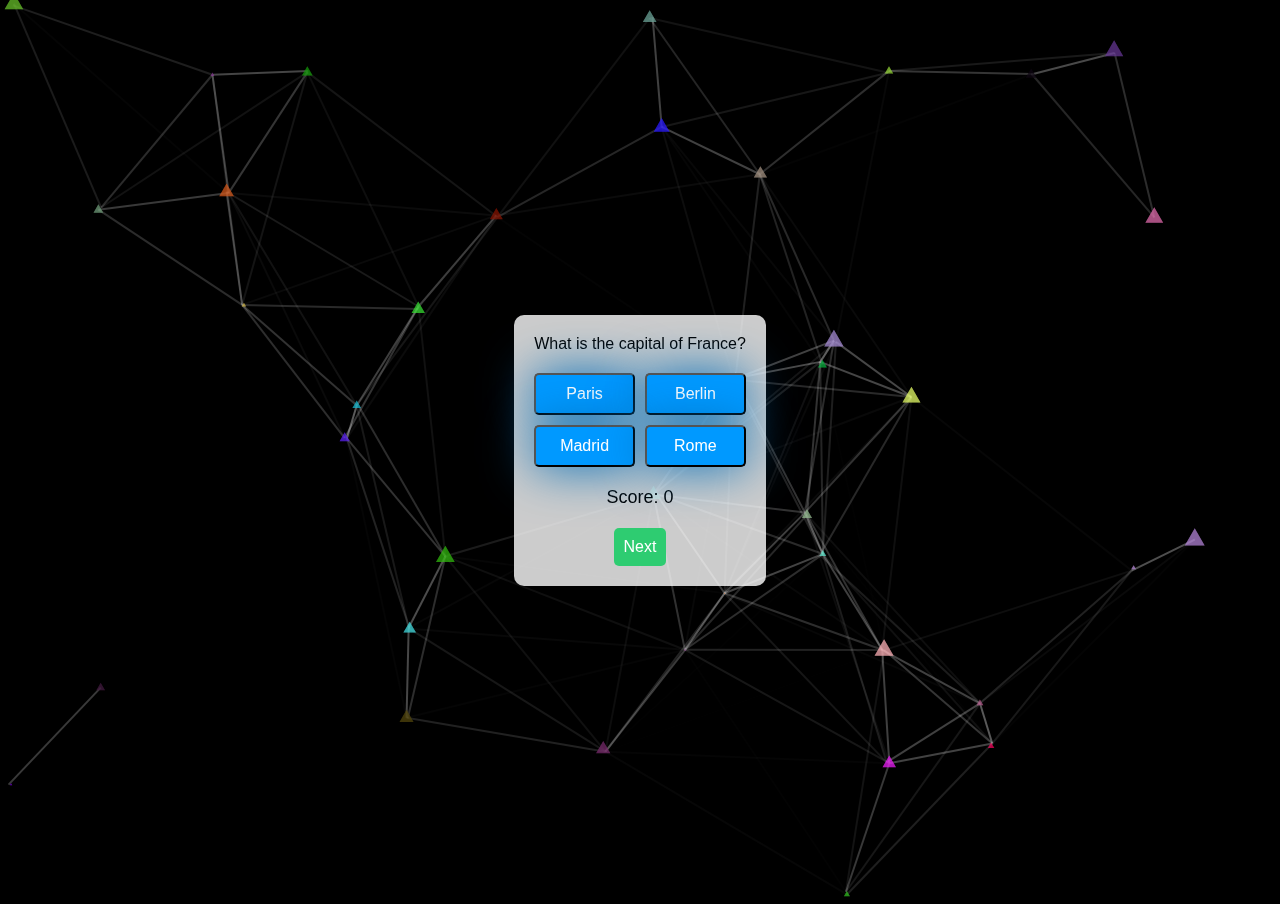
<file: index.html>
<!DOCTYPE html>
<html lang="en">
<head>
  <meta charset="UTF-8" />
  <meta name="viewport" content="width=device-width, initial-scale=1.0" />
  <link rel="stylesheet" href="style.css" />
  <title>Quiz Website</title>
  <!-- Include particles.js -->
  <script src="particles.js"></script>
</head>
<body>
  <div id="particles-js"></div>
  <div class="quiz-container">
    <div id="question-container" class="question-container"></div>
    <div id="answer-buttons" class="btn-container"></div>
    <div id="score-container" class="score-container">
      Score: <span id="score">0</span>
    </div>
    <button id="next-button" class="next-button" onclick="nextQuestion()" disabled>Next</button>
  </div>

  <script src="script.js" defer></script>
  <!-- Configure particles.js -->
  <script>
    particlesJS("particles-js", {
      "particles": {
        "number": {
          "value": 30,
          "density": {
            "enable": true,
            "value_area": 900
          }
        },
        "color": {
          "value": "random"
        },
        "shape": {
          "type": "triangle",
          "stroke": {
            "width": 0,
            "color": "#000000"
          },
          "polygon": {
            "nb_sides": 5
          },
          "image": {
            "src": "img/github.svg",
            "width": 100,
            "height": 100
          }
        },
        "opacity": {
          "value": 0.5,
          "random": false,
          "anim": {
            "enable": false,
            "speed": 1,
            "opacity_min": 0.1,
            "sync": false
          }
        },
        "size": {
          "value": 10,
          "random": true,
          "anim": {
            "enable": false,
            "speed": 80,
            "size_min": 0.1,
            "sync": false
          }
        },
        "line_linked": {
          "enable": true,
          "distance": 300,
          "color": "#ffffff",
          "opacity": 0.4,
          "width": 2
        },
        "move": {
          "enable": true,
          "speed": 12,
          "direction": "none",
          "random": false,
          "straight": false,
          "out_mode": "out",
          "bounce": false,
          "attract": {
            "enable": false,
            "rotateX": 600,
            "rotateY": 1200
          }
        }
      },
      "interactivity": {
        "detect_on": "canvas",
        "events": {
          "onhover": {
            "enable": true, // Enable interaction on hover
            "mode": "repulse"
          },
          "onclick": {
            "enable": true, // Enable interaction on click
            "mode": "push"
          },
          "resize": true
        },
        "modes": {
          "grab": {
            "distance": 800,
            "line_linked": {
              "opacity": 1
            }
          },
          "bubble": {
            "distance": 800,
            "size": 80,
            "duration": 2,
            "opacity": 0.8,
            "speed": 3
          },
          "repulse": {
            "distance": 200,
            "duration": 0.4
          },
          "push": {
            "particles_nb": 4
          },
          "remove": {
            "particles_nb": 2
          }
        }
      },
      "retina_detect": true
    });
  </script>
</body>
</html>
</file>
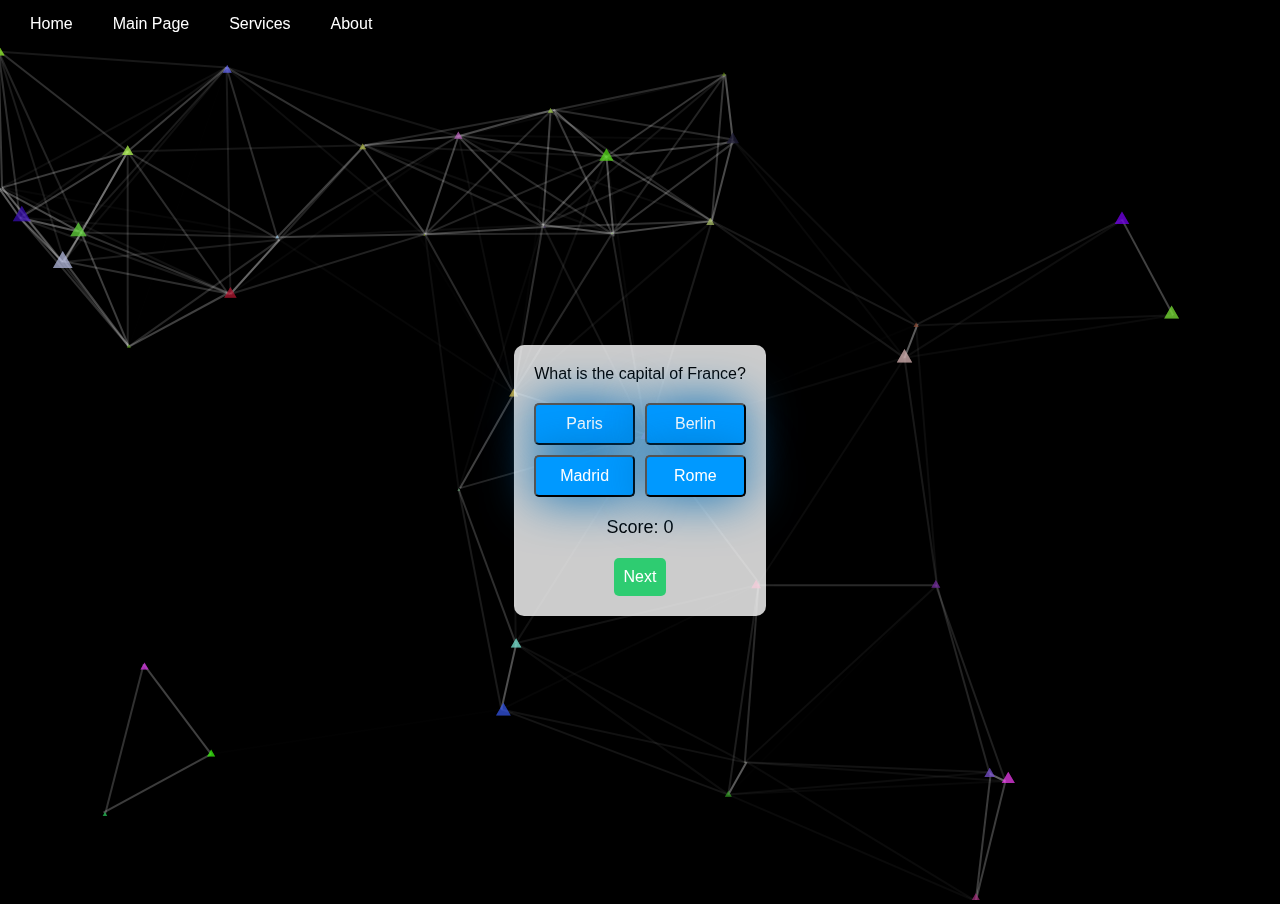
<file: chatquiz.html>
<!DOCTYPE html>
<html lang="en">
<head>
  <meta charset="UTF-8" />
  <meta name="viewport" content="width=device-width, initial-scale=1.0" />
  <link rel="stylesheet" href="style.css" />
  <title>Quiz Website</title>
  <!-- Include particles.js -->
  <script src="particles.js"></script>
  <style>
    /* Navigation bar styles */
    .navbar {
      position: fixed;
      top: 0;
      left: 0;
      width: 100%;
      display: flex;
      justify-content: flex-start; /* Align content to the top-left */
      background-color: rgba(0, 0, 0, 0.7);
      padding: 10px 20px;
      z-index: 1000; /* Ensure the navbar appears above other content */
    }

    .navbar a {
      color: white;
      text-decoration: none;
      margin-right: 20px; /* Proper spacing between links */
      padding: 5px 10px; /* Padding around each link */
      transition: color 0.3s ease;
    }

    .navbar a:last-child {
      margin-right: 0; /* Remove margin from the last link */
    }

    .navbar a:hover {
      color: #ccc;
    }

    /* Quiz container styles */
    .quiz-container {
      margin-top: 60px; /* Adjust this value if necessary */
    }

    /* Responsive styles */
    @media (max-width: 768px) {
      .navbar {
        flex-direction: column;
        align-items: flex-start; /* Align content to the top-left */
      }

      .navbar a {
        margin: 10px 0; /* Spacing between links in mobile view */
      }

      .quiz-container {
        margin-top: 120px; /* Adjust this value if necessary */
      }
    }
  </style>
</head>
<body>
  <!-- Navigation bar -->
  <div class="navbar">
    <a href="chatquiz.html" target="_blank">Home</a>
    <a href="3main.html" target="main.html">Main Page</a>
    <a href="servicesindex.html" target="_blank">Services</a>
    <a href="about.html" target="_blank">About</a>
  </div>

  <div id="particles-js"></div>
  
  <div class="quiz-container">
    <div id="question-container" class="question-container"></div>
    <div id="answer-buttons" class="btn-container"></div>
    <div id="score-container" class="score-container">
      Score: <span id="score">0</span>
    </div>
    <button id="next-button" class="next-button" onclick="nextQuestion()" disabled>Next</button>
  </div>

  <script src="script.js" defer></script>
  <!-- Configure particles.js -->
  <script>
    particlesJS("particles-js", {
      "particles": {
        "number": {
          "value": 30,
          "density": {
            "enable": true,
            "value_area": 900
          }
        },
        "color": {
          "value": "random"
        },
        "shape": {
          "type": "triangle",
          "stroke": {
            "width": 0,
            "color": "#000000"
          },
          "polygon": {
            "nb_sides": 5
          },
          "image": {
            "src": "img/github.svg",
            "width": 100,
            "height": 100
          }
        },
        "opacity": {
          "value": 0.5,
          "random": false,
          "anim": {
            "enable": false,
            "speed": 1,
            "opacity_min": 0.1,
            "sync": false
          }
        },
        "size": {
          "value": 10,
          "random": true,
          "anim": {
            "enable": false,
            "speed": 80,
            "size_min": 0.1,
            "sync": false
          }
        },
        "line_linked": {
          "enable": true,
          "distance": 300,
          "color": "#ffffff",
          "opacity": 0.4,
          "width": 2
        },
        "move": {
          "enable": true,
          "speed": 12,
          "direction": "none",
          "random": false,
          "straight": false,
          "out_mode": "out",
          "bounce": false,
          "attract": {
            "enable": false,
            "rotateX": 600,
            "rotateY": 1200
          }
        }
      },
      "interactivity": {
        "detect_on": "canvas",
        "events": {
          "onhover": {
            "enable": true,
            "mode": "repulse"
          },
          "onclick": {
            "enable": true,
            "mode": "push"
          },
          "resize": true
        },
        "modes": {
          "grab": {
            "distance": 800,
            "line_linked": {
              "opacity": 1
            }
          },
          "bubble": {
            "distance": 800,
            "size": 80,
            "duration": 2,
            "opacity": 0.8,
            "speed": 3
          },
          "repulse": {
            "distance": 200,
            "duration": 0.4
          },
          "push": {
            "particles_nb": 4
          },
          "remove": {
            "particles_nb": 2
          }
        }
      },
      "retina_detect": true
    });
  </script>
</body>
</html>
</file>
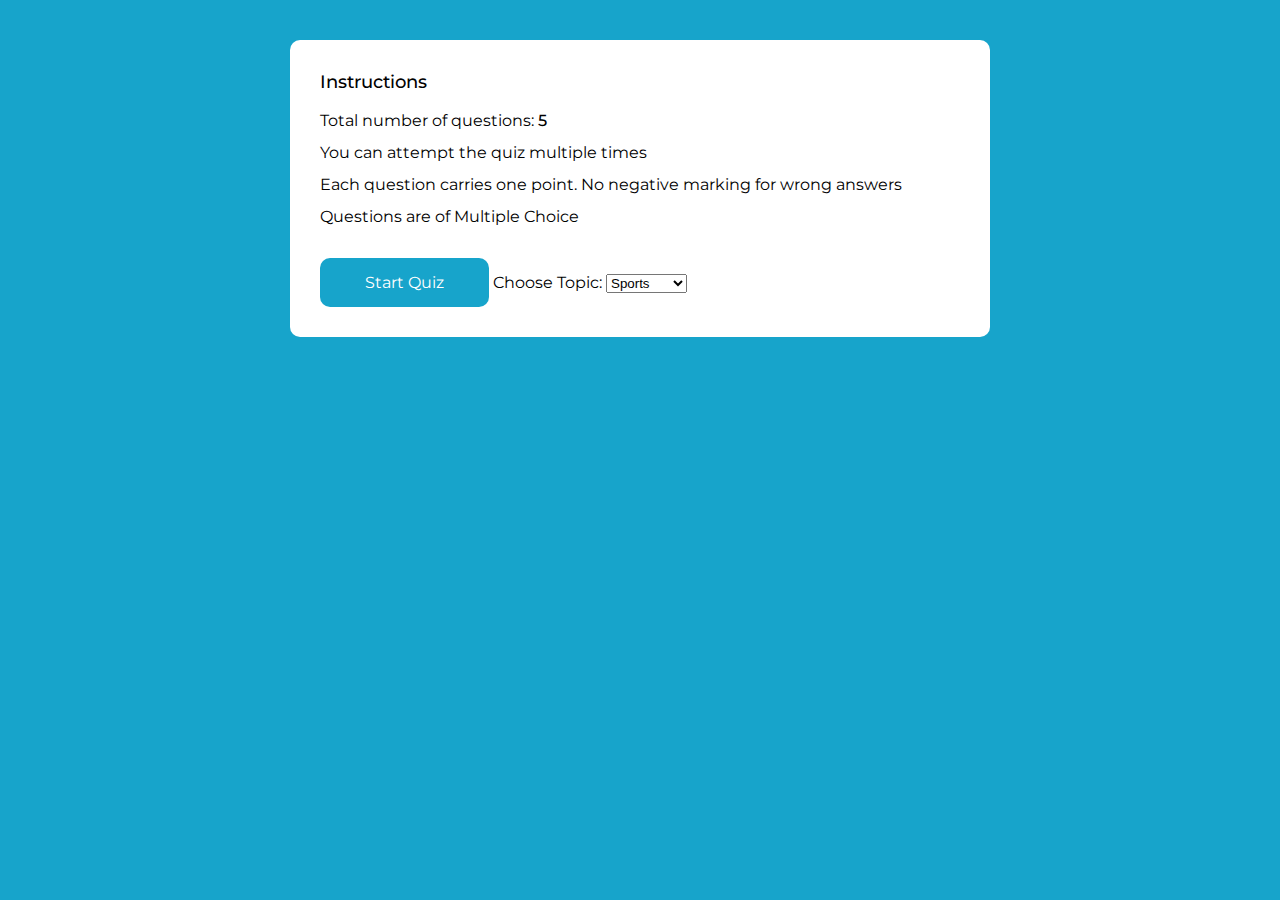
<file: servicesindex.html>
<!DOCTYPE html>
<html lang="en">

<head>
	<title>Quizziee</title>
	<link rel="icon" href="logo.png" type="image/x-icon">
	<meta name="viewport" content="width=device-width, initial-scale=1">
	<link rel="stylesheet" href="servicesindexstyle.css">
</head>

<body>
	<div class="home-box custom-box">
		<h3>Instructions</h3>
		<p>Total number of questions: <span class="total-question"></span></p>
		<p>You can attempt the quiz multiple times</p>
		<p>Each question carries one point. No negative marking for wrong answers</p>
		<p>Questions are of Multiple Choice</p>
		<button type="button" class="btn" onclick="startQuiz()">Start Quiz</button>
		<label for="topic">Choose Topic:</label>

		<select name="topic" id="topic">
			<option value="sports">Sports</option>
			<option value="logic">Logic</option>
			<option value="gk">GK</option>
			<option value="computer">Computer</option>
		</select>
	</div>

    <div class="quiz-box custom-box hide">
        <div class="question-number">

        </div>
        <div class="question-text">

        </div>
        <div class="option-container">

        </div>
        <div class="next-question-btn">
            <button type="button" class="btn next-btn" onclick="next()">Next</button>
            <button type="button" class="btn exit-btn" onclick="quizOver()">Quit</button>
        </div>
        <div class="answers-indicator">

        </div>
    </div>

    <div class="result-box custom-box hide">
        <h1>Result</h1>
        <table>
            <tr>
                <td>Total Question</td>
                <td><span class="total-question"></span></td>
            </tr>
            <tr>
                <td>Attempt</td>
                <td><span class="total-attempt"></span></td>
            </tr>
            <tr>
                <td>Correct</td>
                <td><span class="total-correct"></span></td>
            </tr>
            <tr>
                <td>Wrong</td>
                <td><span class="total-wrong"></span></td>
            </tr>
            <tr>
                <td>Percentage</td>
                <td><span class="percentage"></span></td>
            </tr>
            <tr>
                <td>Your Total Score</td>
                <td><span class="total-score"></span></td>
            </tr>
        </table>
        <button type="button" class="btn try-again-btn" onclick="tryAgain()">Try Again</button>
        <button type="button" class="btn go-home-btn" onclick="goToHome()">Go To Home</button>
    </div>

    <script src="question.js"></script>
    <script src="app.js"></script>
</body>
</html>
</file>
<file: style.css>
/* style.css */

body {
    font-family: 'Arial', sans-serif;
    display: flex;
    justify-content: center;
    align-items: center;
    height: 100vh;
    margin: 0;
    background-color: black;
    overflow: hidden;
}

#particles-js {
    position: absolute;
    width: 100%;
    height: 100%;
    background-color: transparent;
    
}

.quiz-container {
    position: relative;
    max-width: 600px;
    text-align: center;
    padding: 20px;
    background-color: rgba(255, 255, 255, 0.8);
    border-radius: 10px;
    box-shadow: 0 0 10px rgba(0, 0, 0, 0.1);
    z-index: 1;
}

.btn-container {
    display: grid;
    grid-template-columns: repeat(2, 1fr);
    gap: 10px;
    margin-top: 20px;
}

.answer-btn {
    padding: 10px;
    font-size: 16px;
    background-color: #0099ff;
    backdrop-filter: blur(10px);
    box-shadow: 0 0 50px #016eb7;
    color: #fff;
    border-radius: 5px;
    cursor: pointer;
}

.answer-btn:hover {
    background-color: #002aff;
}

.next-button {
    margin-top: 20px;
    padding: 10px;
    font-size: 16px;
    background-color: #2ecc71;
    color: #fff;
    border: none;
    border-radius: 5px;
    cursor: pointer;
}

.next-button:hover {
    background-color: #ffd000;
    backdrop-filter: blur(50px);
    box-shadow: 0 0 50px #f9cd05;
}

.score-container {
    margin-top: 20px;
    font-size: 18px;
}
</file>
<file: servicesindexstyle.css>
@import url('https://fonts.googleapis.com/css2?family=Montserrat:wght@400;500;600;700&display=swap');

body {
    margin: 0;
    font-size: 16px;
    background-color: #17A4CB;
    font-family: 'Montserrat', sans-serif;
    font-weight: 400;
}

* {

    box-sizing: border-box;
    margin: 0;
    padding: 0;
    outline: none;
}

.custom-box {
    max-width: 700px;
    background-color: white;
    margin: 40px auto;
    padding: 30px;
    border-radius: 10px;
    animation: fadeInRight 1s ease;
}

@keyframes fadeInRight {
    0% {
        transform: translateX(40px);
        opacity: 0;
    }
    100% {
        transform: translateX(0px);
        opacity: 1;
    }
}

.custom-box::before,
.custom-box::after {
    content: '';
    display: table;
    clear: both;
}

.custom-box.hide {
    display: none;
}

.home-box h3 {
    font-size: 18px;
    color: black;
    font-weight: 500;
    margin-bottom: 15px;
    line-height: 25px;
}

.home-box p {
    font-size: 16px;
    color: black;
    font-weight: 400;
    margin-bottom: 10px;
    line-height: 22px;
}


.home-box p span {
    font-weight: 500;
}

.home-box .btn {
    margin-top: 20px;
}

.option:hover {
    box-shadow: 0 0 0 1.5px rgb(0 0 0 / 40%);
    transform: box-shadow, scale(1.1) 200ms ease-in;
}

.btn {
    background-color: #17A4CB;
    padding: 15px 45px;
    border-radius: 10px;
    color: white;
    border: none;
    font-family: 'Montserrat', sans-serif;
    font-size: 16px;
    display: inline-block;
}

.exit-btn {
 background-color: red;
 float: right;
}
.exit-btn:hover {
    box-shadow: 0 0 0 1.5px rgb(0 0 0 / 40%);
    transform: box-shadow 200ms ease-out;
}
.next-btn:hover,
.go-home-btn:hover,
.try-again-btn:hover,
.start-quiz-btn:hover {
    box-shadow: 0 0 0 1.5px rgb(0 0 0 / 40%);
    transform: box-shadow 200ms ease-out;
}

.quiz-box .question-number,
.quiz-box .question-text,
.quiz-box .option-container,
.quiz-box .answers-indicator {
    width: 100%;
    float: left;
}

.quiz-box .next-question-btn,
.quiz-box .question-number {
    font-size: 18px;
    font-weight: 600;
    color: #17A4CB;
    padding-bottom: 10px;
    line-height: 25px;
    border-bottom: 1px solid #cccccc;
}

.quiz-box .question-text {
    font-size: 18px;
    font-weight: 400;
    color: black;
    line-height: 28px;
    padding: 20px 0;
    margin: 0;
}


.quiz-box .question-text img {
    max-width: 100%;
    display: block;
    margin-top: 15px;
}

.quiz-box .option-container .option {
    font-size: 16px;
    color: black;
    line-height: 22px;
    padding: 13px 15px;
    background-color: #cccccc;
    margin-bottom: 10px;
    border-radius: 5px;
    cursor: pointer;
    text-transform: capitalize;
    opacity: 0;
    animation: fadeIn 0.3s ease forwards;
    position: relative;
    overflow: hidden;
}

@keyframes fadeIn {
    0% {
        opacity: 0;
    }
    100% {
        opacity: 1;
    }
}

.quiz-box .option-container .option.correct::before {
    content: '';
    position: absolute;
    left: 0;
    top: 0;
    height: 100%;
    width: 100%;
    background-color: green;
    z-index: -1;
    animation: slideInLeft .5s ease forwards;
}

.quiz-box .option-container .option.wrong::before {
    content: '';
    position: absolute;
    left: 0;
    top: 0;
    height: 100%;
    width: 100%;
    background-color: red;
    z-index: -1;
    animation: slideInLeft .5s ease forwards;
}


@keyframes slideInLeft {
    0% {
        transform: translateX(-100%);
    }
    100% {
        transform: translateX(0%);
    }
}

.quiz-box .option-container .option.correct {
    color: white;
}

.quiz-box .option-container .option.wrong {
    color: white;
}

.quiz-box .option-container .option.already-answered {
    pointer-events: none;
}

.quiz-box .btn {
    margin: 20px 0;
}

.quiz-box .answers-indicator {
    border-top: 1px solid #cccccc;
}

.quiz-box .answers-indicator div {
    height: 40px;
    width: 40px;
    display: inline-block;
    background-color: #cccccc;
    border-radius: 50%;
    margin: 15px 5px;
}

.quiz-box .answers-indicator div.correct {
    background-color: green;
    background-image: url("../img/correct.png");
    background-size: 50%;
    background-repeat: no-repeat;
    background-position: center;
}

.quiz-box .answers-indicator div.wrong {
    background-color: red;
    background-image: url("../img/wrong.png");
    background-size: 50%;
    background-repeat: no-repeat;
    background-position: center;
}

.result-box {
    text-align: center;
}

.result-box.hide {
    display: none;
}

.result-box h1 {
    font-size: 36px;
    line-height: 42px;
    color: #17A4CB;
}

.result-box table {
    width: 100%;
    border-collapse: collapse;
    margin: 30px 0;
}

.result-box table td {
    border: 1px solid #cccccc;
    padding: 8px 15px;
    font-weight: 500;
    color: black;
    text-align: left;
    font-size: 18px;
}

.result-box .btn {
    margin-right: 20px;
}

@media(max-width: 767px) {
    .home-box .btn {
        margin-top: 20px;
        width: 100%;
    }
    .result-box .btn {
        width: 100%;
        margin-bottom: 15px;
    }
    .result-box table {
        margin-left: 5px;
        margin-right: 5px;
    }
    body {
        padding: 5px;
    }
}
</file>
